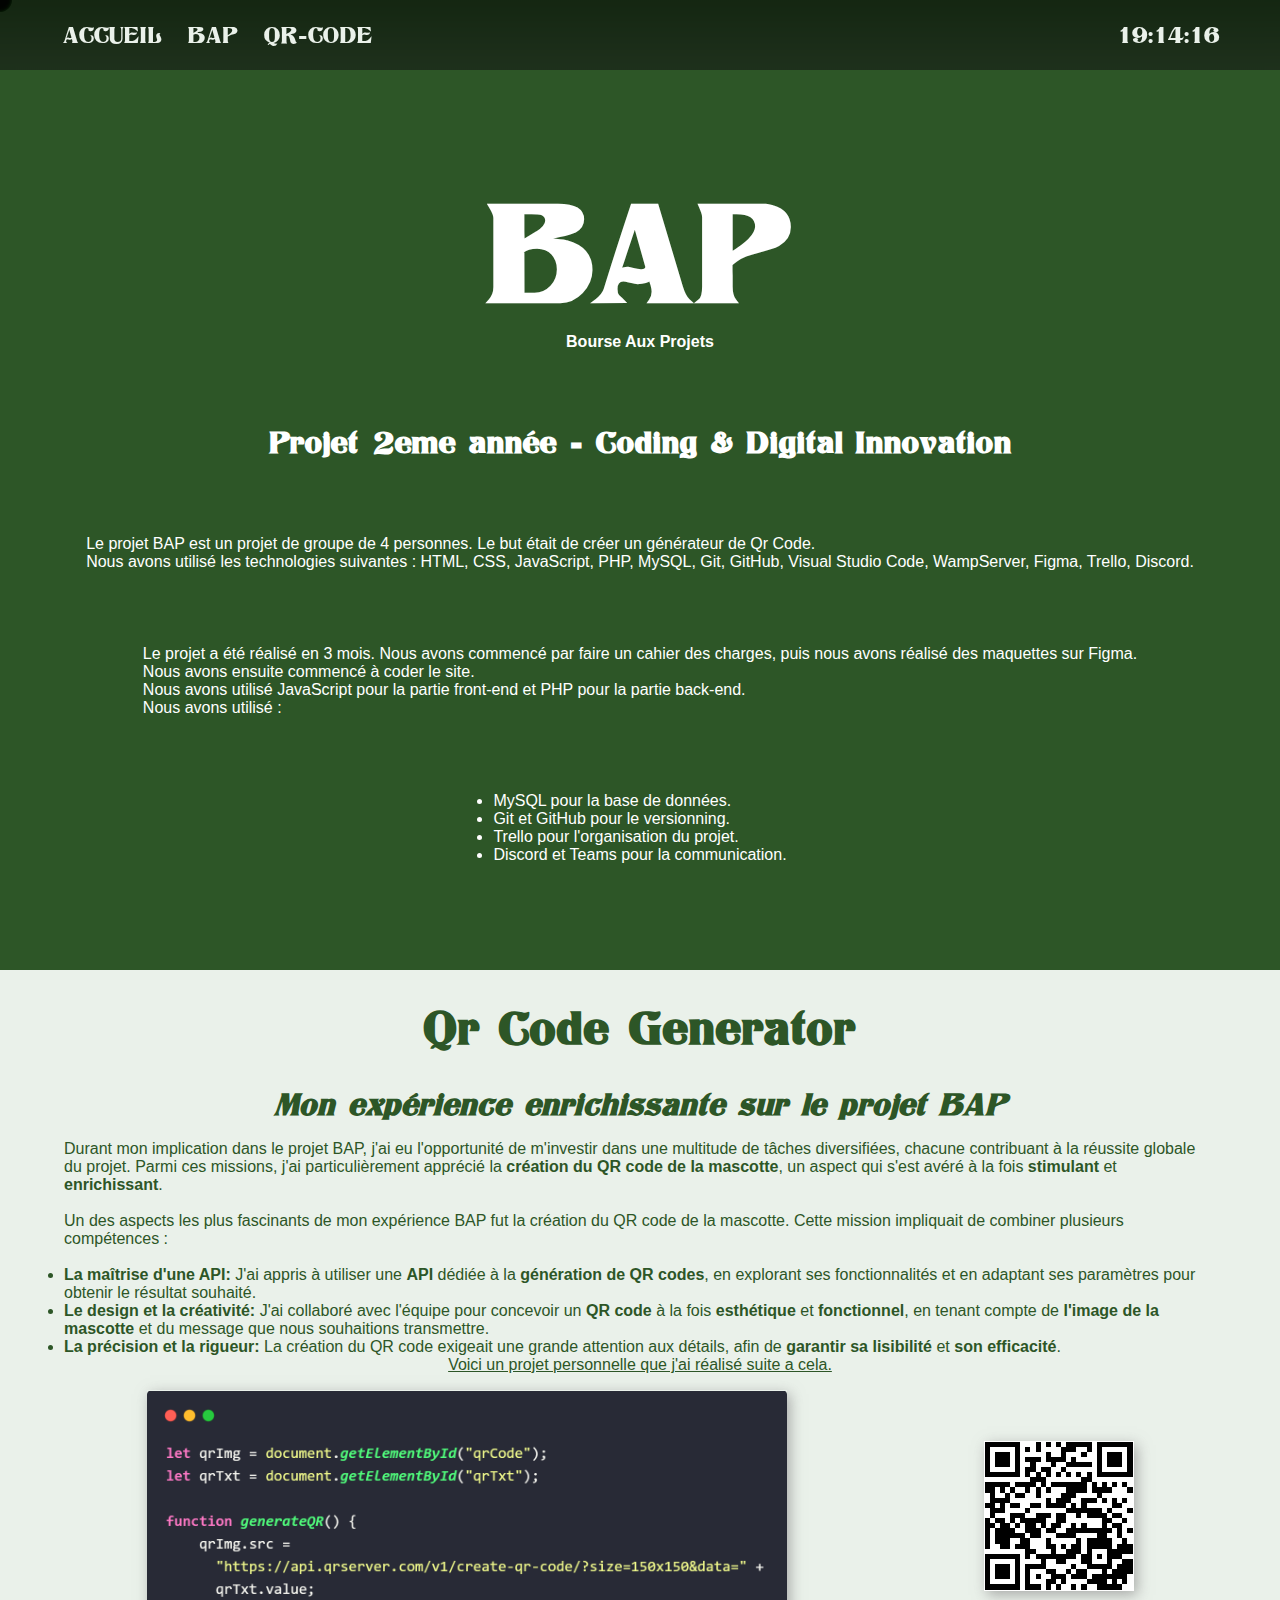
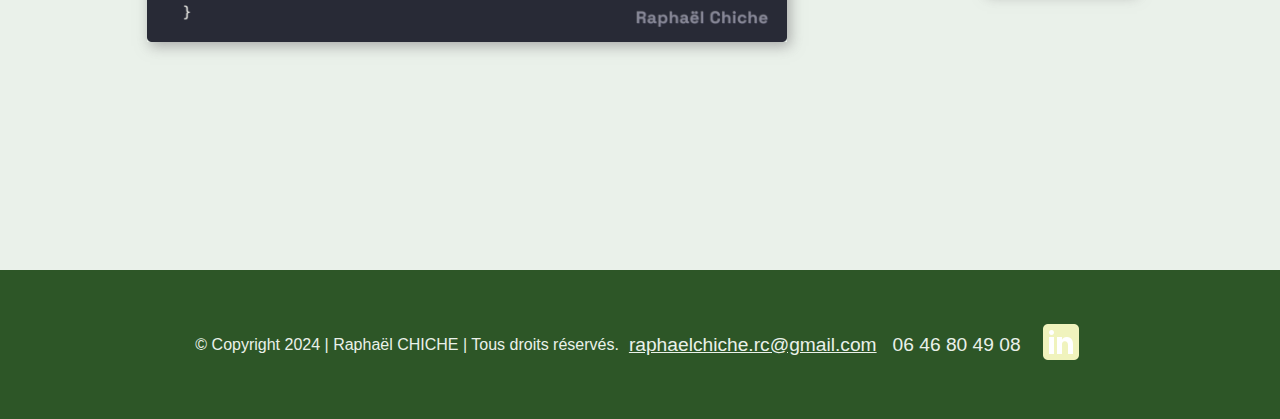
<file: bap.html>
<!DOCTYPE html>
<html lang="en">
  <head>
    <meta charset="UTF-8" />
    <meta name="viewport" content="width=device-width, initial-scale=1.0" />
    <title>Portfolio-BAP</title>
    <link rel="stylesheet" href="assets/css/style.css" />
  </head>
  <body onload="startTime()">
    <header>
      <input type="checkbox" id="nav_check" hidden />
      <nav>
        <ul>
          <li><a href="index.html">Accueil</a></li>
          <li><a href="#bap">BAP</a></li>
          <li><a href="#qrcode">Qr-Code</a></li>
        </ul>
      </nav>
      <div id="txt"></div>
      <label for="nav_check" class="hamburger">
        <div></div>
        <div></div>
        <div></div>
      </label>
    </header>
    <div class="introBap" id="bap">
      <h1 class="titleBap">BAP</h1>
      <h2>Projet 2eme année - Coding & Digital Innovation</h2>
      <p>
        Le projet BAP est un projet de groupe de 4 personnes. Le but était de
        créer un générateur de Qr Code. <br />Nous avons utilisé les
        technologies suivantes : HTML, CSS, JavaScript, PHP, MySQL, Git, GitHub,
        Visual Studio Code, WampServer, Figma, Trello, Discord.
      </p>
      <p>
        Le projet a été réalisé en 3 mois. Nous avons commencé par faire un
        cahier des charges, puis nous avons réalisé des maquettes sur Figma.
        <br />
        Nous avons ensuite commencé à coder le site.<br />Nous avons utilisé
        JavaScript pour la partie front-end et PHP pour la partie back-end.
        <br />
        Nous avons utilisé :
      </p>

      <ul>
        <li>MySQL pour la base de données.</li>
        <li>Git et GitHub pour le versionning.</li>
        <li>Trello pour l'organisation du projet.</li>
        <li>Discord et Teams pour la communication.</li>
      </ul>
    </div>
    <div class="contentBap" id="qrcode">
      <h2 class="titreQrcode">Qr Code Generator</h2>
      <div class="qrcodepart">
        <div class="contentQrcode">
          <h3>Mon expérience enrichissante sur le projet BAP</h3>
          <br />
          <p>
            Durant mon implication dans le projet BAP, j'ai eu l'opportunité de
            m'investir dans une multitude de tâches diversifiées, chacune
            contribuant à la réussite globale du projet. Parmi ces missions,
            j'ai particulièrement apprécié la
            <b>création du QR code de la mascotte</b>, un aspect qui s'est avéré
            à la fois <b>stimulant</b> et <b>enrichissant</b>.
          </p>
          <br />
          <p>
            Un des aspects les plus fascinants de mon expérience BAP fut la
            création du QR code de la mascotte. Cette mission impliquait de
            combiner plusieurs compétences :
          </p>
          <br />
          <ul>
            <li>
              <b>La maîtrise d'une API:</b> J'ai appris à utiliser une
              <b>API</b> dédiée à la <b>génération de QR codes</b>, en explorant
              ses fonctionnalités et en adaptant ses paramètres pour obtenir le
              résultat souhaité.
            </li>
            <li>
              <b>Le design et la créativité:</b> J'ai collaboré avec l'équipe
              pour concevoir un <b>QR code</b> à la fois <b>esthétique</b> et
              <b>fonctionnel</b>, en tenant compte de
              <b>l'image de la mascotte</b> et du message que nous souhaitions
              transmettre.
            </li>
            <li>
              <b>La précision et la rigueur:</b> La création du QR code exigeait
              une grande attention aux détails, afin de
              <b>garantir sa lisibilité</b> et <b>son efficacité</b>.
            </li>
          </ul>

          <a
            class="lienhover linkqrcode"
            href="https://raphael-chiche.github.io/small-projects/qrcode-generator/index.html"
            target="_blank"
            >Voici un projet personnelle que j'ai réalisé suite a cela.</a
          >
        </div>
        <div class="imgQrcode">
          <img
            src="assets/images/codeqrcode.png"
            alt="Exemple de code pour crée un qr code"
            class="codeQrcode"
          />
          <img
            src="assets/images/qrcodelinkendl.png"
            alt="Qrcode du linkedin de Raphaël Chiche"
          />
        </div>
      </div>
    </div>

    <div>
      <div class="circle"></div>
      <div class="circle"></div>
      <div class="circle"></div>
      <div class="circle"></div>
      <div class="circle"></div>
      <div class="circle"></div>
      <div class="circle"></div>
      <div class="circle"></div>
      <div class="circle"></div>
      <div class="circle"></div>
      <div class="circle"></div>
      <div class="circle"></div>
      <div class="circle"></div>
      <div class="circle"></div>
      <div class="circle"></div>
      <div class="circle"></div>
      <div class="circle"></div>
      <div class="circle"></div>
      <div class="circle"></div>
      <div class="circle"></div>
    </div>
    <script src="assets/javascript/horloge.js"></script>
    <script src="assets/javascript/loop.js"></script>
    <script src="assets/javascript/competence.js"></script>
    <script src="assets/javascript/projet.js"></script>
    <script src="assets/javascript/assets.js"></script>
    <div class="progress-container" onclick="topFunction()">
      <svg class="progress" viewBox="0 0 32 32">
        <circle
          class="progress__value"
          stroke="var(--secondary-color)"
          stroke-width="2"
          fill="var(--primary-color)"
          cx="16"
          cy="16"
          r="14"
        ></circle>
      </svg>
      <img src="assets/images/up-arrow-light.png" alt="" id="arrowUp" />
    </div>

    <footer>
      <p>© Copyright 2024 | Raphaël CHICHE | Tous droits réservés.</p>
      <div>
        <p>
          <a
            href="https://mail.google.com/mail/?view=cm&fs=1&tf=1&to=raphaelchiche.rc@gmail.com"
            target="_blank"
            >raphaelchiche.rc@gmail.com</a
          >
        </p>
        <p>06 46 80 49 08</p>
        <a href="https://www.linkedin.com/in/chicheraphael/" target="_blank"
          ><img src="assets/images/linkedin-beige.png" alt=""
        /></a>
      </div>
    </footer>
  </body>
</html>
</file>
<file: assets/css/style.css>
@import url(fond.css);
@import url(propos.css);
@import url(competences.css);
@import url(projets.css);
@import url(assets.css);
@import url(navbar.css);
@import url(footer.css);
@import url(smallProjects.css);
@import url(bap.css);
@import url(twiter.css);

@font-face {
  font-family: Gavency;
  src: url(../font/Gavency.otf);
}

@font-face {
  font-family: Rumbles Brave;
  /* src: url(../font/Rumble\ Brave.otf); */
  src: url(../font/titania/Titania-Regular.ttf);
}
:root {
  /* --primary-color: #132a13;
  --secondary-color: #f0f3bd; */
    --primary-color: #2D5627;
    --secondary-color: #eaf1ea;
    --third-color: #ffffff;
  --font-regular: "Poppins", sans-serif;
  --font-bold: Rumbles Brave, sans-serif;
}
* {
  margin: 0;
  padding: 0;
  box-sizing: border-box;
  font-family: var(--font-regular);
}
html {
  scroll-behavior: smooth;
}
body {
  background-color: grey;
  color: white;
  flex-direction: column;
  cursor: none;
}

.accueil p {
  font-family: var(--font-bold);
}

.accueil {
  font-size: 9rem;
  min-height: 100vh;
  display: flex;
  flex-direction: column;
  padding: 3rem;
  color: var(--secondary-color);
}
.accueil .metier {
  font-size: 5rem;
}

.circle {
  height: 24px;
  width: 24px;
  border-radius: 24px;
  background-color: var(--primary-color);
  position: fixed; 
  mix-blend-mode: hard-light;
  top: 0;
  left: 0;
  pointer-events: none;
  z-index: 99999999; /* so that it stays on top of all other elements */
  transition: background-color 0.2s ease-in-out;
}

.circlePointer{ 
  height: 50px;
  width: 50px;
  clip-path: polygon(0 0, 53% 13%, 30% 20%, 51% 42%, 41% 50%, 21% 27%, 13% 50%);
  background-color: red ;
}
/* .grow {
  min-height: 50px;
  min-width: 50px;  
  transform: translate(-50%, -50%); /* add this line */
/* } */ 

.p {
 display: none;
}
.hoverProjets{
  display: block;
}


i{
  position: absolute;
  height: 200px;
  background: linear-gradient(transparent, #fff);
  border-bottom-left-radius: 5px;
  border-bottom-right-radius: 5px;
  animation: animationetoile 5s linear infinite;
  z-index: -1;
}

i:nth-child(3n+1){
  background: linear-gradient(transparent, #afafaf);
}
i:nth-child(3n+2){
  background: linear-gradient(transparent, #ffffff);
}
i:nth-child(3n+3){
  background: linear-gradient(transparent, #8a8a8a);
}

@keyframes animationetoile{
  0%{
    transform: translateY(-200px);
  }
  100%{
    transform: translateY(calc(100vh + 200px));
  }
}
@media screen and (max-width: 930px) {
  html {
    font-size: 12px;
  }
  .accueil {
    font-size: 7rem;
  }
  .accueil .metier {
    font-size: 3rem;
  }
}

@media screen and (max-width: 700px) {
  html {
    font-size: 12px;
  }
  .accueil {
    font-size: 5rem;
    min-height: 70vh;
  }
  .circle{
    display: none;
  }
  body{
    cursor: auto;
  }
}
</file>
